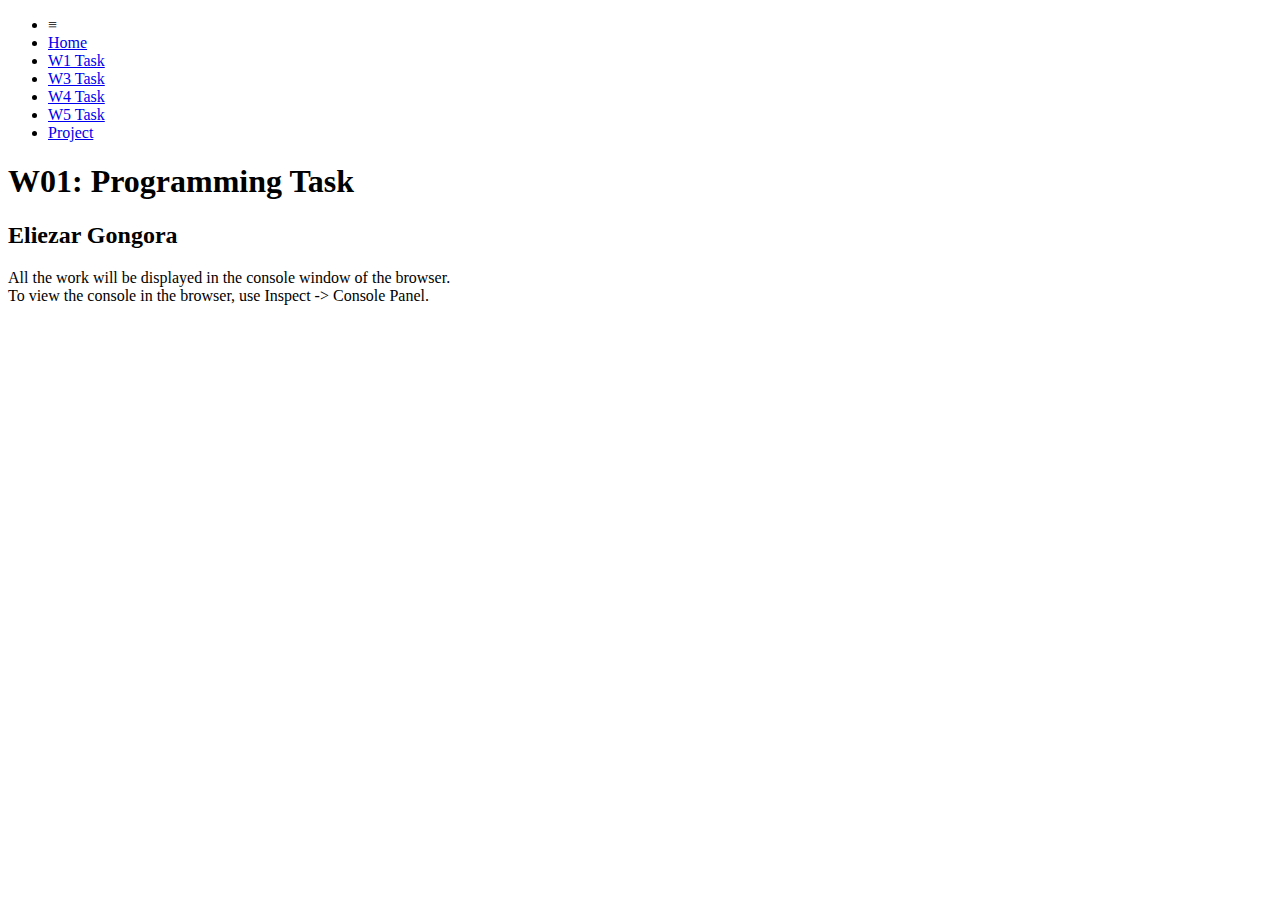
<file: w01-task.html>
<!DOCTYPE html>
<html lang="en">

<head>
  <meta charset="UTF-8">
  <meta name="viewport" content="width=device-width, initial-scale=1.0">
  <title>W01: Programming Task</title>
</head>

<body>
  <nav>
    <ul id="menu">
      <li><a id="toggleMenu">&equiv;</a></li>
      <li><a href="index.html">Home</a></li>
      <li><a href="w01-task.html" class="active">W1 Task</a></li>
      <li><a href="w03-task.html">W3 Task</a></li>
      <li><a href="w04-task.html">W4 Task</a></li>
      <li><a href="w05-task.html">W5 Task</a></li>
      <li><a href="Project.html">Project</a></li>
    </ul>
  </nav>

  <h1>W01: Programming Task</h1>
  <h2>Eliezar Gongora</h2>
  <p>All the work will be displayed in the console window of the browser.
    <br>To view the console in the browser, use Inspect -> Console Panel.
  </p>

  <script src="w01-task.js"></script>

</body>
</html>
</file>
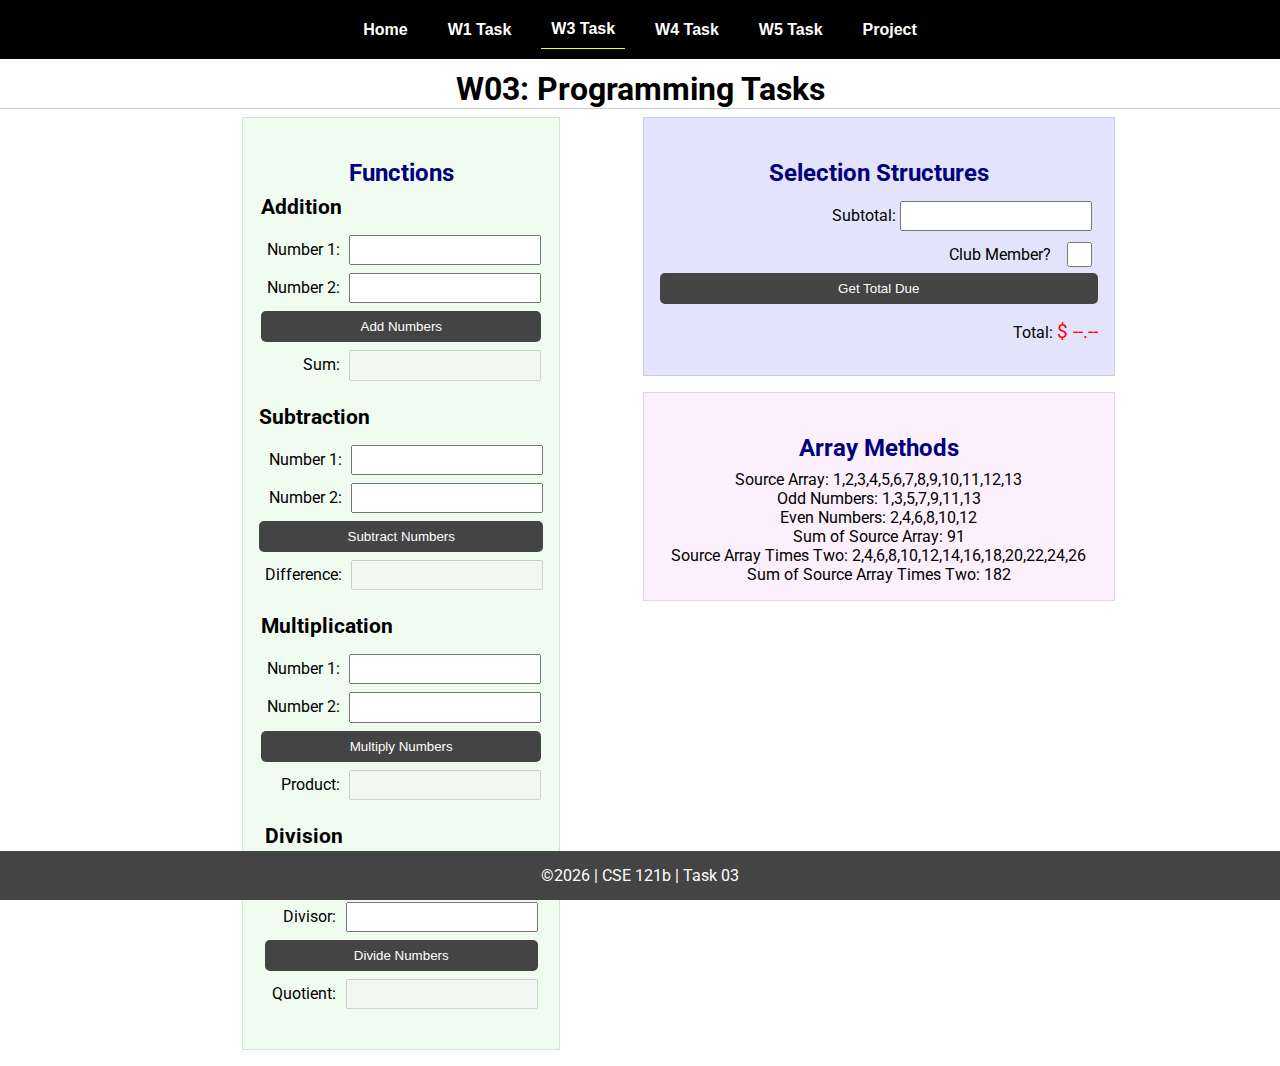
<file: w03-task.html>
<!DOCTYPE html>
<html lang="en">

<head>
    <meta charset="UTF-8">
    <meta name="viewport" content="width=device-width, initial-scale=1.0">
    <title>CSE 121b | W03: Programming Tasks</title>
    <link rel="preconnect" href="https://fonts.googleapis.com">
    <link rel="preconnect" href="https://fonts.gstatic.com" crossorigin>
    <link href="https://fonts.googleapis.com/css2?family=Roboto:wght@400;600&display=swap"
        rel="stylesheet">
    <link rel="stylesheet" href="styles/main.css">
</head>

<body>
    <nav>
        <ul id="menu">
          <li><a id="toggleMenu">&equiv;</a></li>
          <li><a href="index.html">Home</a></li>
          <li><a href="w01-task.html">W1 Task</a></li>
          <li><a href="w03-task.html" class="active">W3 Task</a></li>
          <li><a href="w04-task.html">W4 Task</a></li>
          <li><a href="w05-task.html">W5 Task</a></li>
          <li><a href="Project.html">Project</a></li>
        </ul>
      </nav>
    <header>
        <h1>W03: Programming Tasks</h1>
    </header>
    <main id="task3">
        <section id="section1">
            <h2>Functions</h2>
            <article>
                <h3>Addition</h3>
                <div>
                    <label for="add1">Number 1:</label>
                    <input type="text" id="add1" name="add1">
                </div>
                <div>
                    <label for="add2">Number 2:</label>
                    <input type="text" id="add2" name="add2">
                </div>
                <div>
                    <input type="button" id="addNumbers" value="Add Numbers">
                </div>
                <div>
                    <label for="sum">Sum:</label>
                    <input type="text" id="sum" name="sum" disabled>
                </div>
            </article>
            <article>
                <h3>Subtraction</h3>
                <div>
                    <label for="subtract1">Number 1:</label>
                    <input type="text" id="subtract1" name="subtract1">
                </div>
                <div>
                    <label for="subtract2">Number 2:</label>
                    <input type="text" id="subtract2" name="subtract2">
                </div>
                <div>
                    <input type="button" id="subtractNumbers" value="Subtract Numbers">
                </div>
                <div>
                    <label for="difference">Difference:</label>
                    <input type="text" id="difference" name="difference" disabled>
                </div>
            </article>
            <article>
                <h3>Multiplication</h3>
                <div>
                    <label for="factor1">Number 1:</label>
                    <input type="text" id="factor1" name="factor1">
                </div>
                <div>
                    <label for="factor2">Number 2:</label>
                    <input type="text" id="factor2" name="factor2">
                </div>
                <div>
                    <input type="button" id="multiplyNumbers" value="Multiply Numbers">
                </div>
                <div>
                    <label for="product">Product:</label>
                    <input type="text" id="product" name="product" disabled>
                </div>
            </article>
            <article>
                <h3>Division</h3>
                <div>
                    <label for="dividend">Dividend:</label>
                    <input type="text" id="dividend" name="dividend">
                </div>
                <div>
                    <label for="divisor">Divisor:</label>
                    <input type="text" id="divisor" name="divisor">
                </div>
                <div>
                    <input type="button" id="divideNumbers" value="Divide Numbers">
                </div>
                <div>
                    <label for="quotient">Quotient:</label>
                    <input type="text" id="quotient" name="quotient" disabled>
                </div>
            </article>
        </section>
        <div>
            <section id="section2">
                <h2>Selection Structures</h2>
                <label class="right">Subtotal:
                    <input type="number" id="subtotal" size="5">
                </label>
                <label class="middle right">
                    Club Member?
                    <input type="checkbox" id="member">
                </label>
                <div class="right">
                    <input type="button" id="getTotal" value="Get Total Due">
                </div>
                <div class="right">Total:
                    <span class="larger" id="total">$ --.--</span>
                </div>
            </section>
            <section id="section3">
                <h2>Array Methods</h2>
                <p>
                    Source Array: <span id="array"></span>
                </p>
                <p>
                    Odd Numbers: <span id="odds"></span>
                </p>
                <p>
                    Even Numbers: <span id="evens"></span>
                </p>
                <p>
                    Sum of Source Array: <span id="sumOfArray"></span>
                </p>
                <p>
                    Source Array Times Two: <span id="multiplied"></span>
                </p>
                <p>
                    Sum of Source Array Times Two: <span id="sumOfMultiplied"></span>
                </p>
            </section>
        </div>
    </main>
    <footer>
        &copy;<span id="year"></span> | CSE 121b | Task 03
    </footer>
    <script src="scripts/main.js"></script>
    <script>
        document.getElementById("year").innerHTML = new Date().getFullYear();
    </script>
    <script src="scripts/w03-task.js"></script>
</body>

</html>
</file>
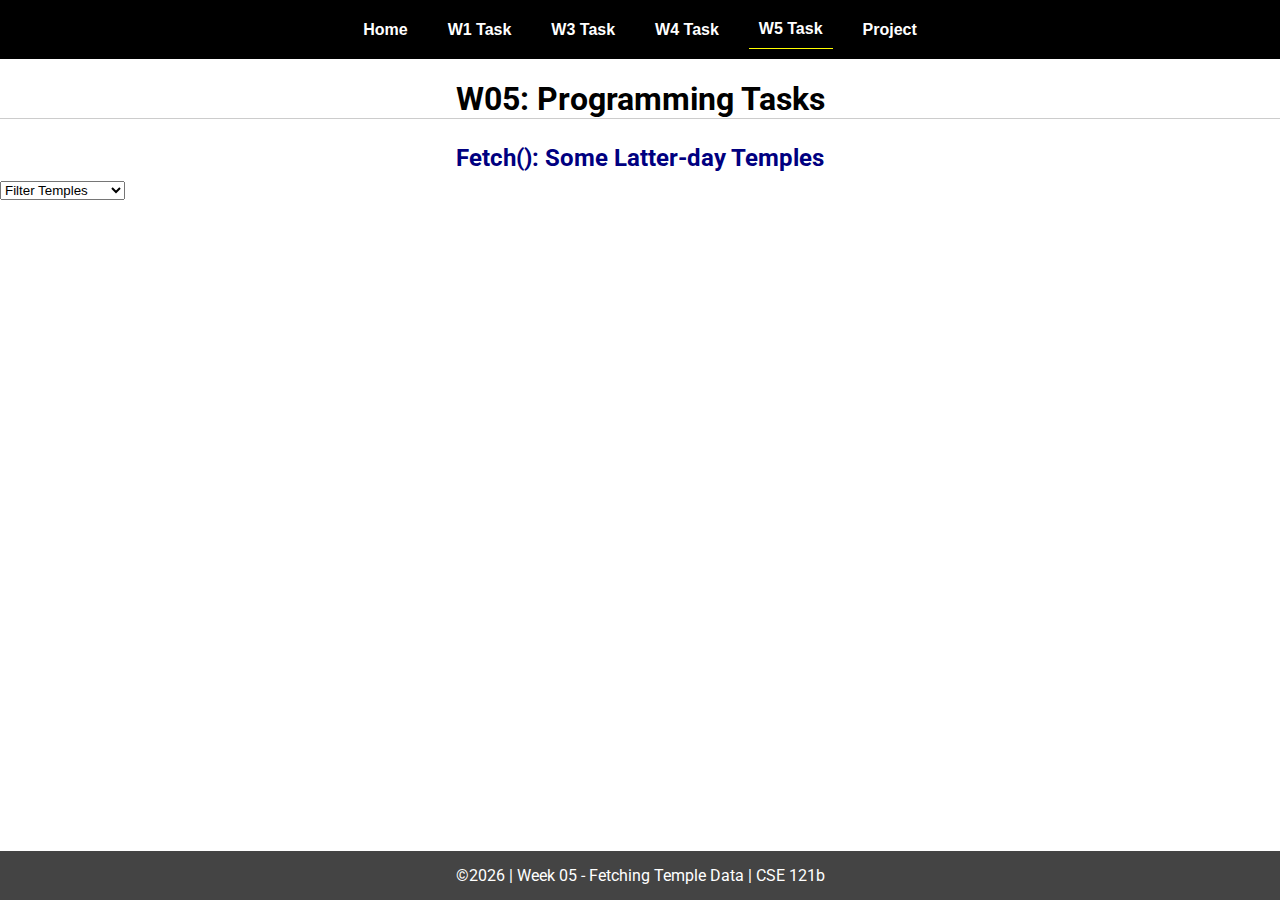
<file: w05-task.html>
<!DOCTYPE html>
<html lang="en">

<head>
  <meta charset="UTF-8">
  <meta name="viewport" content="width=device-width, initial-scale=1.0">
  <title>CSE 121b | W05: Programming Tasks</title>
  <link rel="preconnect" href="https://fonts.googleapis.com">
  <link rel="preconnect" href="https://fonts.gstatic.com" crossorigin>
  <link href="https://fonts.googleapis.com/css2?family=Roboto:wght@400;600&display=swap"
    rel="stylesheet">
  <link rel="stylesheet" href="styles/main.css">
</head>

<body>
  <nav>
    <ul id="menu">
      <li><a id="toggleMenu">&equiv;</a></li>
      <li><a href="index.html">Home</a></li>
      <li><a href="w01-task.html">W1 Task</a></li>
      <li><a href="w03-task.html">W3 Task</a></li>
      <li><a href="w04-task.html">W4 Task</a></li>
      <li><a href="w05-task.html" class="active">W5 Task</a></li>
      <li><a href="Project.html">Project</a></li>
    </ul>
  </nav>
  <main id="gridly">
    <h1>W05: Programming Tasks</h1>
    <h2>Fetch(): Some Latter-day Temples</h2>

    <select id="filtered" title="Choose a data filter.">
      <option value="" disabled selected>Filter Temples</option>
      <option value="utah">Utah</option>
      <option value="notutah">Outside of Utah</option>
      <option value="older">Built Before 1950</option>
      <option value="all">No Filter</option>
    </select>

    <div id="temples">
    </div>
  </main>


  <footer>
    &copy;<span id="year"></span> | Week 05 - Fetching Temple Data | CSE 121b
  </footer>
  <script src="scripts/main.js"></script>
  <script>
    document.getElementById("year").innerHTML = new Date().getFullYear();
  </script>
  <script src="scripts/w05-task.js"></script>
</body>

</html>
</file>
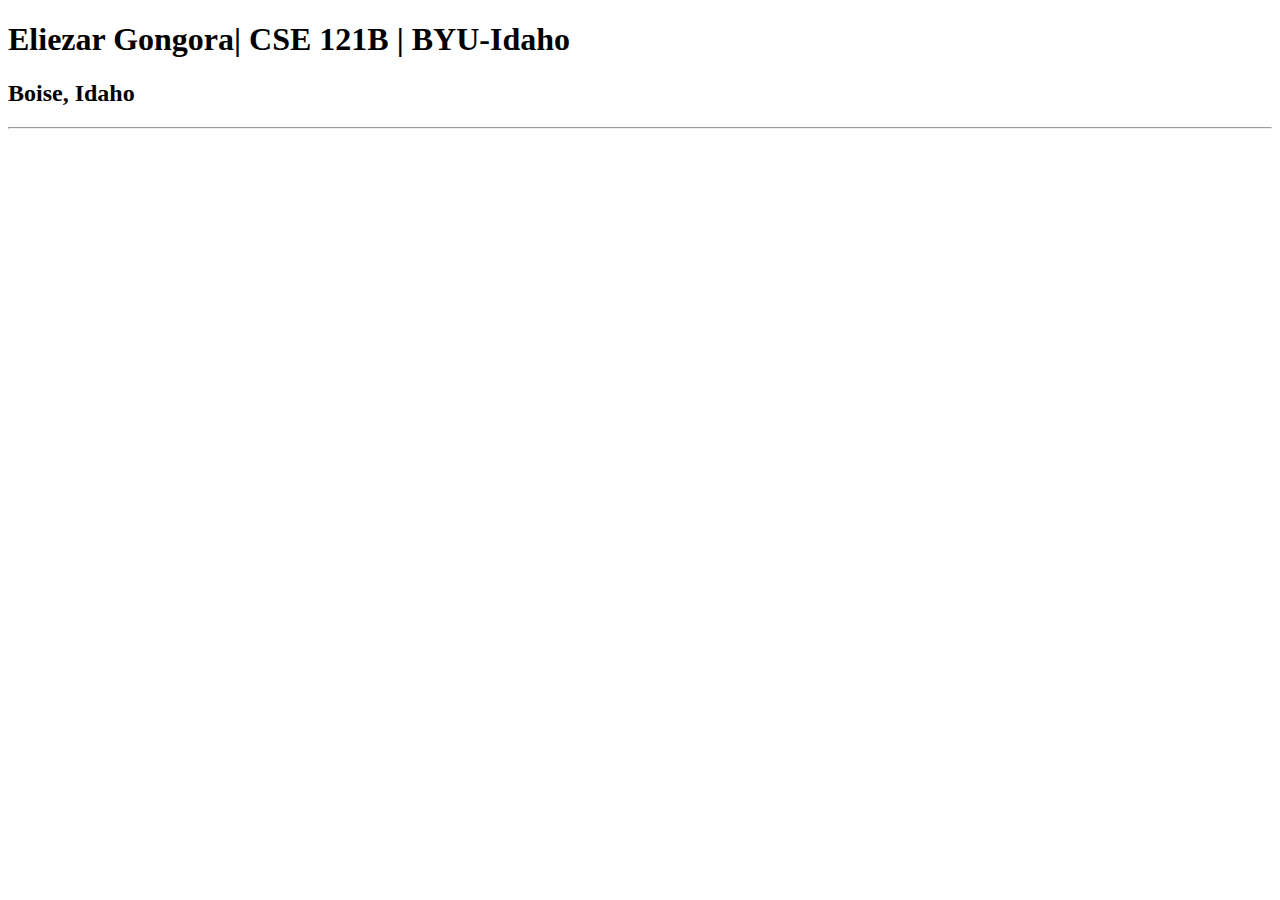
<file: w01/test.html>
<!DOCTYPE html>
<html lang="en">
<head>
    <meta charset="UTF-8">
    <meta name="viewport" content="width=device-width, initial-scale=1.0">
    <title>Eliezar Gongora| CSE 121B | BYU-Idaho</title>
</head>
<body>
   <h1>Eliezar Gongora| CSE 121B | BYU-Idaho</h1>
   <h2>Boise, Idaho</h2>
   <hr>
</body>
</html>
</file>
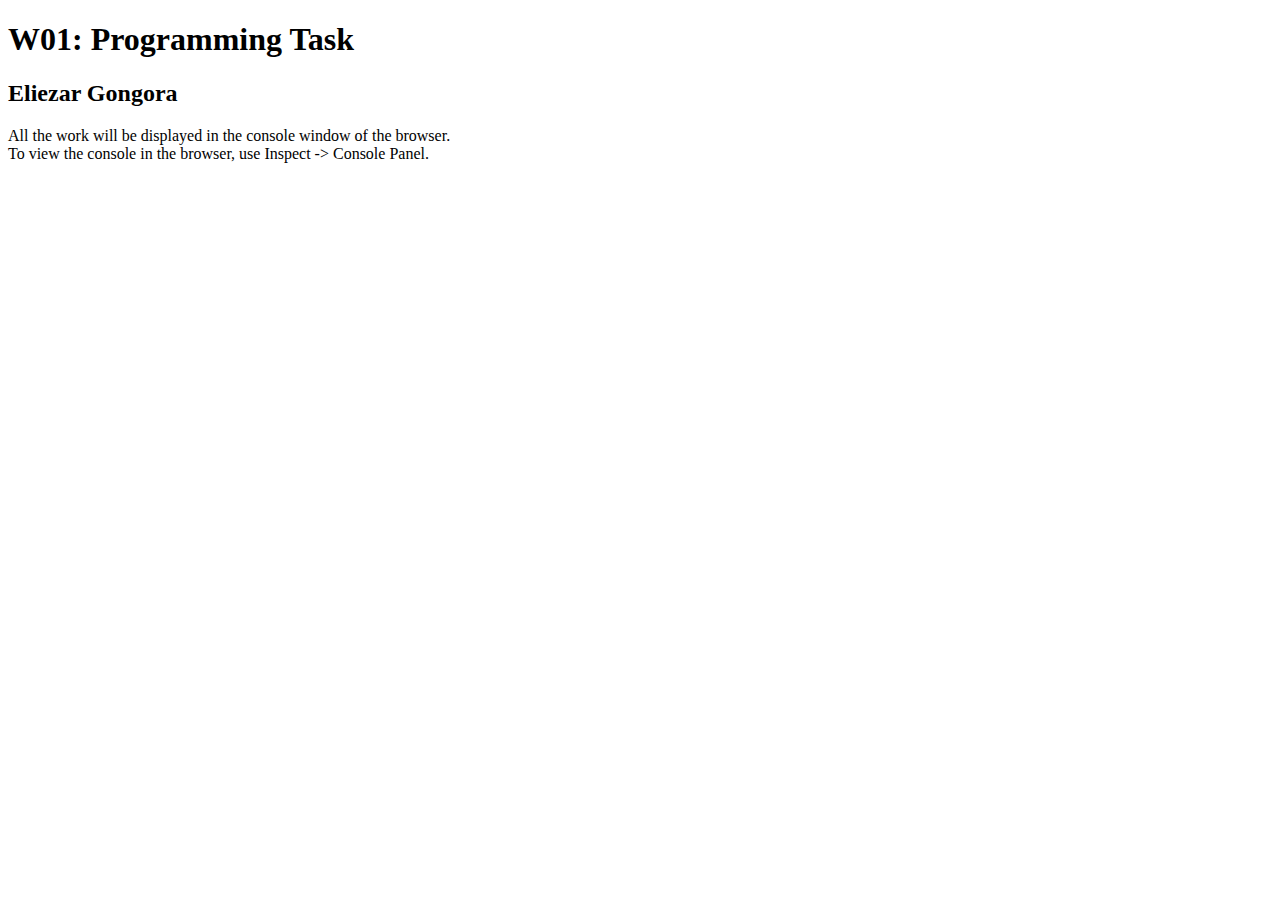
<file: w01/w01-task.html>
<!DOCTYPE html>
<html lang="en">

<head>
  <meta charset="UTF-8">
  <meta name="viewport" content="width=device-width, initial-scale=1.0">
  <title>W01: Programming Task</title>
</head>

<body>
  <h1>W01: Programming Task</h1>
  <h2>Eliezar Gongora</h2>
  <p>All the work will be displayed in the console window of the browser.
    <br>To view the console in the browser, use Inspect -> Console Panel.
  </p>

  <script src="w01-task.js"></script>

</body>
</html>
</file>
<file: styles/main.css>
/* Universal Selector */
* {
    margin: 0;
    padding: 0;
    box-sizing: border-box;
}

/* HTML Selectors */
body {
    font-family: 'Roboto', Helvetica, sans-serif;
}

nav {
    background-color: black;
    width: 100%;
    position: fixed;
    top: 0;
}

nav ul {
    display: flex;
    flex-direction: column;
    align-items: center;
    max-width: -moz-fit-content;
    max-width: fit-content;
    margin: 0 auto;
}

nav ul li {
    flex: 1 1 auto;
}

nav ul li:first-child {
    display: block;
    font-size: 2rem;
}

nav ul li:first-child a {
    padding: 1px 10px;
}

nav ul li {
    display: none;
    list-style: none;
    margin: 10px;
}

nav ul li a {
    display: block;
    padding: 10px;
    text-decoration: none;
    font-weight: 600;
    color: white;
    text-align: center;
    font-family: 'Arial Narrow', Arial, sans-serif;
}

nav ul li a:hover {
    background-color: #efefef;
    color: black;
}

h1,
h2 {
    text-align: center;
    margin: 1rem 0 .5rem;
}

h1 {
    border-bottom: 1px solid #ccc;
}

#gridly h1 {
    margin-top: 80px;
}

h2 {
    font-size: 1.5rem;
    color: navy;
    text-align: center;
    margin-top: 25px;
}

h3 {
    font-size: 1.3rem;
    margin-bottom: 1rem;
}

header {
    margin-top: 70px;
}

picture {
    margin: 0 auto;
}

picture img {
    width: 240px;
    height: auto;
    border-radius: 5%;
    border: 1px solid #ccc;
    box-shadow: 0 0 30px #777;
}

section {
    display: flex;
    flex-direction: column;
    align-items: center;
    margin: 0 auto 1rem;
    border: 1px solid rgba(0, 0, 0, .1);
    padding: 1rem;
    background-color: #eee;
}

article {
    margin-bottom: 1rem;
}

article div {
    margin-bottom: .5rem;
    text-align: right;
}

label {
    padding: .35rem;
}

input {
    padding: .35rem;
}

input[type="button"] {
    padding: .5rem;
    background-color: #444;
    color: white;
    border: none;
    border-radius: 5px;
    cursor: pointer;
    width: 100%
}

input[type="checkbox"] {
    width: 25px;
    height: 25px;
}

dt {
    font-weight: 700;
}

dt::before {
    content: "🏘️ ";
}

dd {
    margin: 0 0 .5rem 2rem;
    font-size: smaller;
}

footer {
    background-color: #444;
    color: white;
    padding: 15px;
    text-align: center;
    width: 100%;
    position: fixed;
    bottom: 0;
}

/* Class Selectors */
.active {
    border-bottom: 1px solid yellow;
}

.open li {
    display: block;
}

.block {
    display: block;
}

.larger {
    font-size: larger;
    color: red;
}

.right {
    width: 100%;
    text-align: right;
}

.middle {
    display: flex;
    align-items: center;
    justify-content: right;
    gap: 1rem;
}

/* ID Selectors */

#home {
    margin-top: 125px;
    display: grid;
    grid-template-columns: 1fr;
    grid-gap: 20px;
    align-items: center;
    justify-content: center;
}


#section1 {
    background-color: rgb(225, 250, 225, .5);
}

#section2 {
    background-color: rgba(200, 200, 250, 0.5);

}

#section2 div {
    margin-bottom: 1rem;
}

#section3 {
    background-color: rgb(250, 225, 250, .5);
}

#sortBy {
    appearance: none;
    display: flex;
    padding: .5rem;
    background-color: #eee;
    color: #444;
    font-weight: 700;
    margin: 1rem auto;
    width: 200px;
    border: 1px solid rgba(0, 0, 0, .2);
    text-align: center;
}

#sortBy option:disabled {
    font-style: italic;
    padding: 1rem;
    background-color: #111;
    color: #eee;
}

#temples {
    display: grid;
    grid-template-columns: repeat(auto-fit, minmax(320px, 1fr));
    grid-gap: .5rem;
    align-items: center;
    margin-bottom: 3rem;
}

#temples article {
    height: 250px;
    margin: .5rem;
    border: 1px solid rgba(0, 0, 0, .1);
    padding: 1rem;
    background-color: #eee;
    display: flex;
    flex-direction: column;
    align-items: center;
    justify-content: center;
}

#temples h4 {
    color: navy;
    font-size: smaller;
}


#temples img {
    width: 250px;
    height: auto;
    box-shadow: 0 0 30px #777;
    margin: .5rem;
}

#movies {
    display: flex;
    justify-content: center;
    flex-wrap: wrap;
    row-gap: 10rem;
    column-gap: 6rem;
    align-items: center;
    margin-bottom: 3rem;
}

#movies div {
    width: 500px;
    height: 400px;
    margin: .5rem;
    border: 1px solid rgba(0, 0, 0, .1);
    padding: 0;
    background-color: #06434E;
    display: flex;
    flex-direction: row;
    align-items: center;
    justify-content: space-between;
    border-radius: 10%;
    border-width: 2px;
    border-color: rgb(255 255 255);
}

#left-side {
    display: flex;
    flex-direction: column;
    justify-content: space-around;
}

#movies h4 {
    color: white;
    font-size: smaller;
    margin-left: 1rem;
}



#movies h5 {
    color: white;
    font-size: larger;
    margin-left: 1rem;
    margin-bottom: 1rem;
}


#movies img {
    height: 390px;
    max-width: 65%;
    border-radius: 0% 12% 12% 0%;
    box-shadow: 0 0 30px #777;
    background-size: cover;
}

#project-main {
    background-color: #111;
}

/* Media Queries */
@media only screen and (min-width: 32.5em) {
    nav ul {
        flex-direction: row;
    }

    nav ul li:first-child {
        display: none;
    }

    nav ul li {
        display: block;
    }

    section {
        min-width: 300px;
    }

    #home {
        margin: 100px auto 20px;
        grid-template-columns: 250px 1fr;
        max-width: -moz-fit-content;
        max-width: fit-content;
    }

    #task3 {
        display: grid;
        grid-template-columns: 1fr 1fr;
        grid-gap: 5px;
        margin: 0 auto;
        max-width: 950px;
    }

}
</file>
